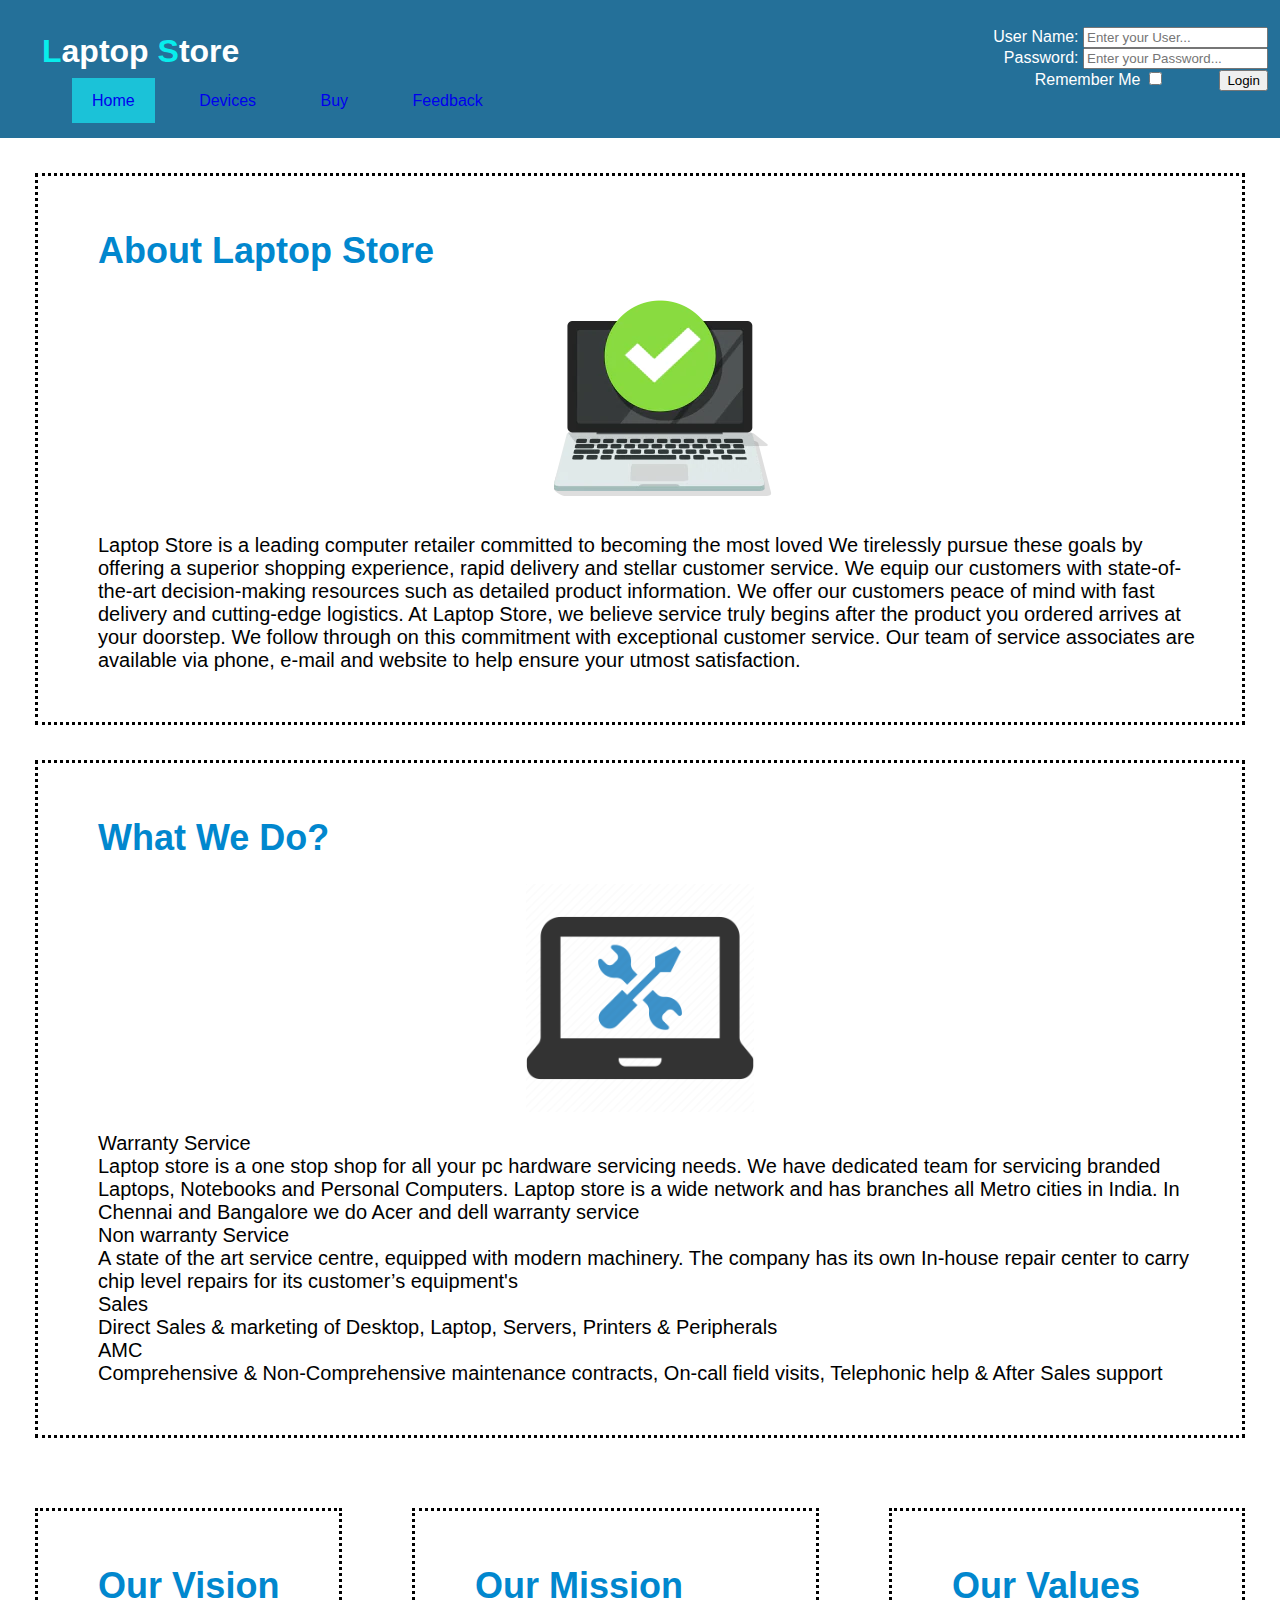
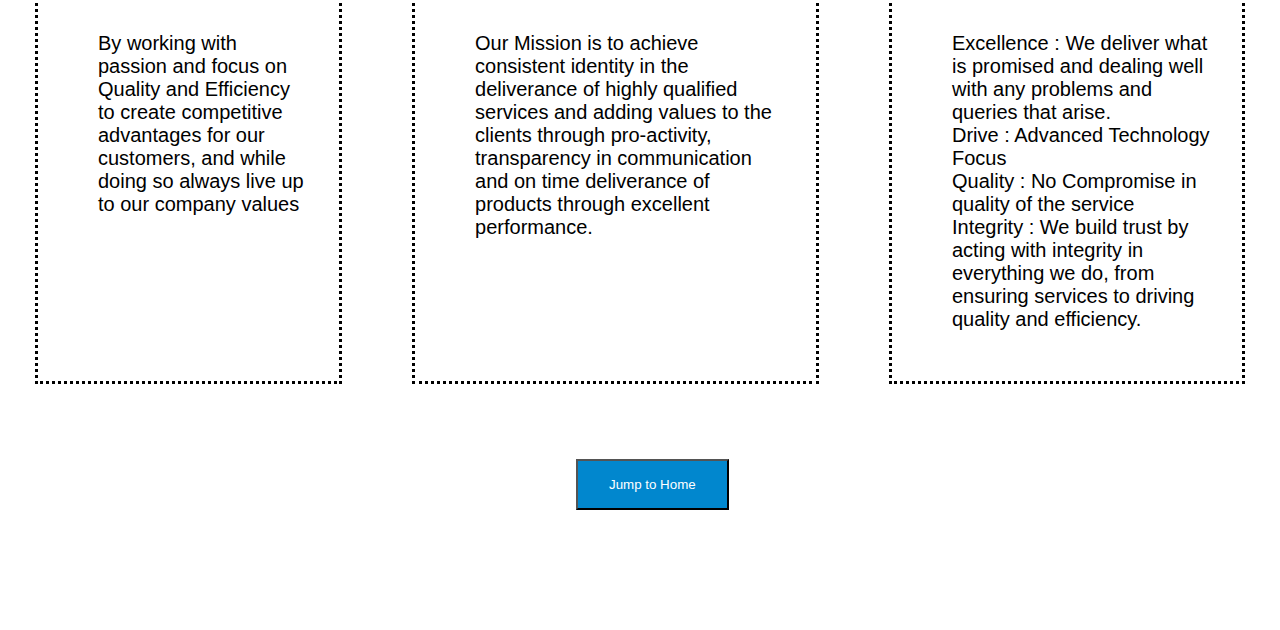
<file: index.html>
<!DOCTYPE html>
<html>
<!-- Start Head-->

<head>
    <meta charset="UTF-8">
    <meta name="keywords" content="Laptop,Buy,Store" />
    <meta name="author" content="FahadAndMouid" />
    <meta name="viewport" content="width=device-width, initial-scale=1.0">
    <link rel="stylesheet" href="./css/styles.css">
    <title>Laptop Store </title>
    <script src="scripts/script.js"></script>

</head>
<!-- End Head-->


<!---Pages-->

<body>
    <div id="container">
        <!--Start Header -->
        <div class="header">
            <!--Name Website -->
            <div class="Login">
                <form action="process" method="post" onsubmit="return validateLogin();">
                    <span class="error" id="errName"> </span>
                    <div class="name_login"> <label for="">User Name: <input type="text" id='name' name="Inputname"
                                onfocus="focusFunction(this)" onblur="blurFunction(this)"
                                placeholder="Enter your User..."> </label>
                    </div>
                    <span class="error" id="errPass"> </span>
                    <div class="pass_login"> <label for="">Password: <input type="password" id='password'
                                onfocus="focusFunction(this)" onblur="blurFunction(this)" name="Inputpass"
                                placeholder="Enter your Password...">
                        </label></div>

                    <label class="Remember "> Remember Me <input type="checkbox" />
                    </label>
                    <input type="submit" value="Login" />
                </form>
            </div>
            <h1 class="Name"><span>L</span>aptop <span>S</span>tore </h1>

            <!--Menu Header -->
            <ul class="links">
                <div class="pill-nav">
                    <a class="active" href="index.html">Home</a>
                    <!--We are now on this page-->
                    <a class="link" href="Devices.html">Devices</a>
                    <a class="link" href="buy.html">Buy</a>
                    <a class="link" href="feedback.html">Feedback</a>


                </div>

            </ul>
            <!--Menu Header -->


        </div>
        <!--End Header -->




        <!--Start Content -->
        <div id="content">
            <!--Start the description -->
            <div class="item">
                <!--description About -->
                <div id='about'>
                    <h1>About Laptop Store</h1>
                    <img src="./images/about.webp" alt="" title="">
                    <p>
                        Laptop Store is a leading computer retailer committed to becoming the most loved
                        We tirelessly pursue these goals by offering a superior
                        shopping experience, rapid delivery and stellar customer service.
                        We equip our customers with state-of-the-art decision-making resources such as detailed
                        product
                        information.
                        We offer our customers peace of mind with fast delivery and cutting-edge logistics.
                        At Laptop Store, we believe service truly begins after the product you ordered arrives at
                        your
                        doorstep.
                        We follow through on this commitment with exceptional customer service.
                        Our team of service associates are available via phone, e-mail and website to help ensure
                        your
                        utmost satisfaction.
                    </p>
                </div>

            </div>
            <div class="item">

                <!--description Service -->
                <div id="service">
                    <h1>What We Do?</h1>
                    <img src="./images/service.png" />
                    <p>Warranty Service <br />
                        Laptop store is a one stop shop for all your pc hardware servicing needs.
                        We have dedicated team for servicing branded Laptops, Notebooks and Personal Computers.
                        Laptop store is a wide network and has branches all Metro cities in India.
                        In Chennai and Bangalore we do Acer and dell warranty service <br />

                        Non warranty Service<br />
                        A state of the art service centre, equipped with modern machinery.
                        The company has its own In-house repair center to carry chip level repairs for its
                        customer’s
                        equipment's <br />

                        Sales<br />
                        Direct Sales & marketing of Desktop, Laptop, Servers, Printers & Peripherals<br />

                        AMC<br />
                        Comprehensive & Non-Comprehensive maintenance contracts, On-call field visits, Telephonic
                        help &
                        After Sales support
                    </p>
                </div>
            </div>

            <div class="col">

                <!--description Vision -->
                <div class="item">
                    <h1>Our Vision</h1>
                    <p>By working with passion and focus on Quality and Efficiency to create competitive advantages
                        for
                        our customers,
                        and while doing so always live up to our company values
                    </p>
                </div>
                <!--description Mission -->
                <div class="item">
                    <h1>Our Mission</h1>
                    <p>Our Mission is to achieve consistent identity in the deliverance of highly qualified services
                        and adding values to the clients through pro-activity,
                        transparency in communication and on time deliverance of products through excellent
                        performance.
                    </p>
                </div>
                <!--description values -->
                <div class="item">
                    <div id="values">
                        <h1>Our Values</h1>
                        <p>Excellence : We deliver what is promised and dealing well with any problems and queries
                            that
                            arise.<br />
                            Drive : Advanced Technology Focus <br />
                            Quality : No Compromise in quality of the service <br />
                            Integrity : We build trust by acting with integrity in everything we do, from ensuring
                            services
                            to driving quality and efficiency.
                        </p>
                    </div>
                </div>
                <!--End the description -->

            </div>
        </div>
        <!--End Content -->

        <!--Jump to on the page-->
        <button class="Jump"><a href="#container">Jump to Home</a></button>
    </div>
</body>

</html>
</file>
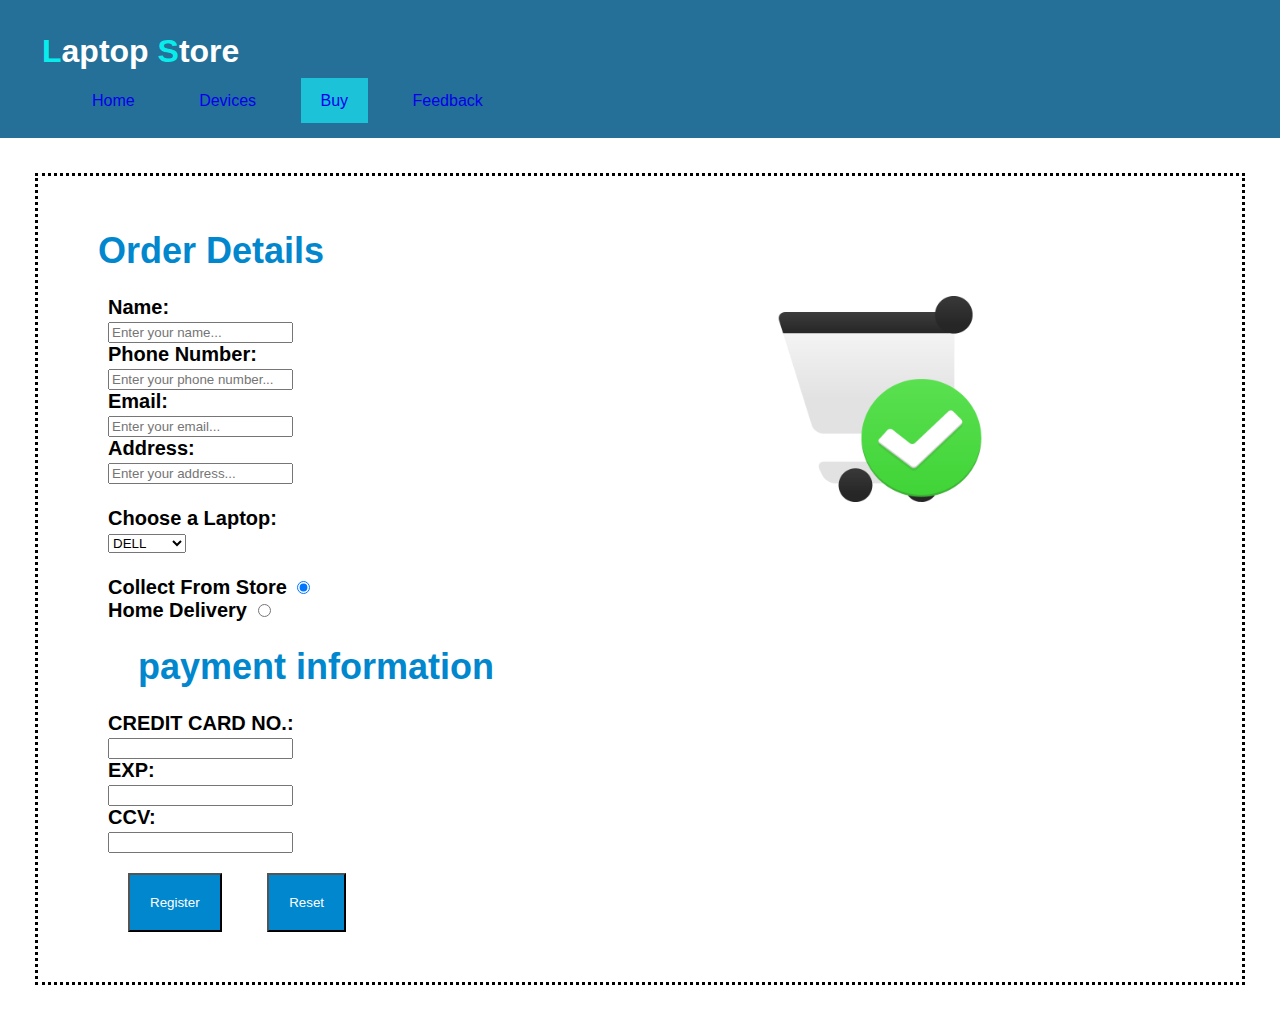
<file: buy.html>
<!DOCTYPE html>
<html>
<!-- Start Head-->

<head>
    <meta charset="UTF-8">
    <meta name="keywords" content="Laptop,Buy,Store" />
    <meta name="author" content="FahadAndMouid" />
    <meta name="viewport" content="width=device-width, initial-scale=1.0">
    <link rel="stylesheet" href="./css/styles.css">
    <title>Buy</title>
</head>
<!-- End Head-->

<body>
    <div id="container">
        <!--Start Header -->
        <div class="header">
            <!--Name Website -->
            <h1 class="Name"><span>L</span>aptop <span>S</span>tore </h1>
            <!--Menu Header -->
            <ul class="links">
                <div class="pill-nav">
                    <a class="link" href="index.html">Home</a>
                    <a class="link" href="Devices.html">Devices</a>
                    <a class="active" href="buy.html">Buy</a>
                    <!--We are now on this page-->
                    <a class="link" href="feedback.html">Feedback</a>
                </div>
            </ul>
            <!--Menu Header -->
        </div>
        <!--End Header -->


        <div class="item">
            <!--Start Purchase information -->
            <div id="order">
                <div class="input">
                    <h1> Order Details </h1>

                    <!--Icon-->
                    <div id="icon"><img src="./images/new-order-icon.jpg" /></div>

                    <!--customer information-->
                    <div id='InfoBuy'>
                        <form action="" method="get">
                            <div> <label> Name: <div> <input type="text" name="name" placeholder="Enter your name..." />
                                    </div></label></div>
                            <div> <label>Phone Number: <div> <input type="text" name="phone"
                                            placeholder="Enter your phone number..." /> </div> </label></div>
                            <label> Email: <div> <input type="email" name="email" placeholder="Enter your email..." />
                                </div> </label>
                            <label> Address: <div> <input type="text" name="address"
                                        placeholder="Enter your address..." /></div> </label>
                            <br />

                            <!--Choosing a laptop by the customer-->
                            <label>Choose a Laptop:</label>
                            <div>
                                <select name="SelectLaptop" id="Laptop">
                                    <option value="dell">DELL</option>
                                    <option value="hp">HP</option>
                                    <option value="macBook">MacBook</option>
                                    <option value="lenovo">Lenovo</option>
                                </select>
                            </div>

                            <br />
                            <!--How to ship the order to the customer-->
                            <div>
                                <div>
                                    <label> Collect From Store <input type="radio" name="delivery" value="store"
                                            checked="checked" />
                                    </label> <br />
                                    <label> Home Delivery <input type="radio" name="delivery" value="home" /> </label>
                                </div>
                            </div>

                            <!--Enter the credit card number to make the purchase-->
                            <div>
                                <h1> payment information </h1>
                                <div>
                                    <div> <label> CREDIT CARD NO.:<div> <input type="text" name="card" /> </div></label></div>
                                    <div> <label> EXP:<div> <input type="text" name="exp" /> </div> </label> </div>
                                    <div> <label> CCV:<div> <input type="text" name="ccv" /> </div> </label> </div>
                                    <!--Executing the purchase-->
                                    <input class="submitBtn" type="submit" value="Register" />
                                    <!--Erase all fields and restart it again-->
                                    <input class="submitBtn" type="reset" value="Reset">
                        </form>
                    </div>
                </div>
            </div>
        </div>
    </div>




</body>

</html>
</file>
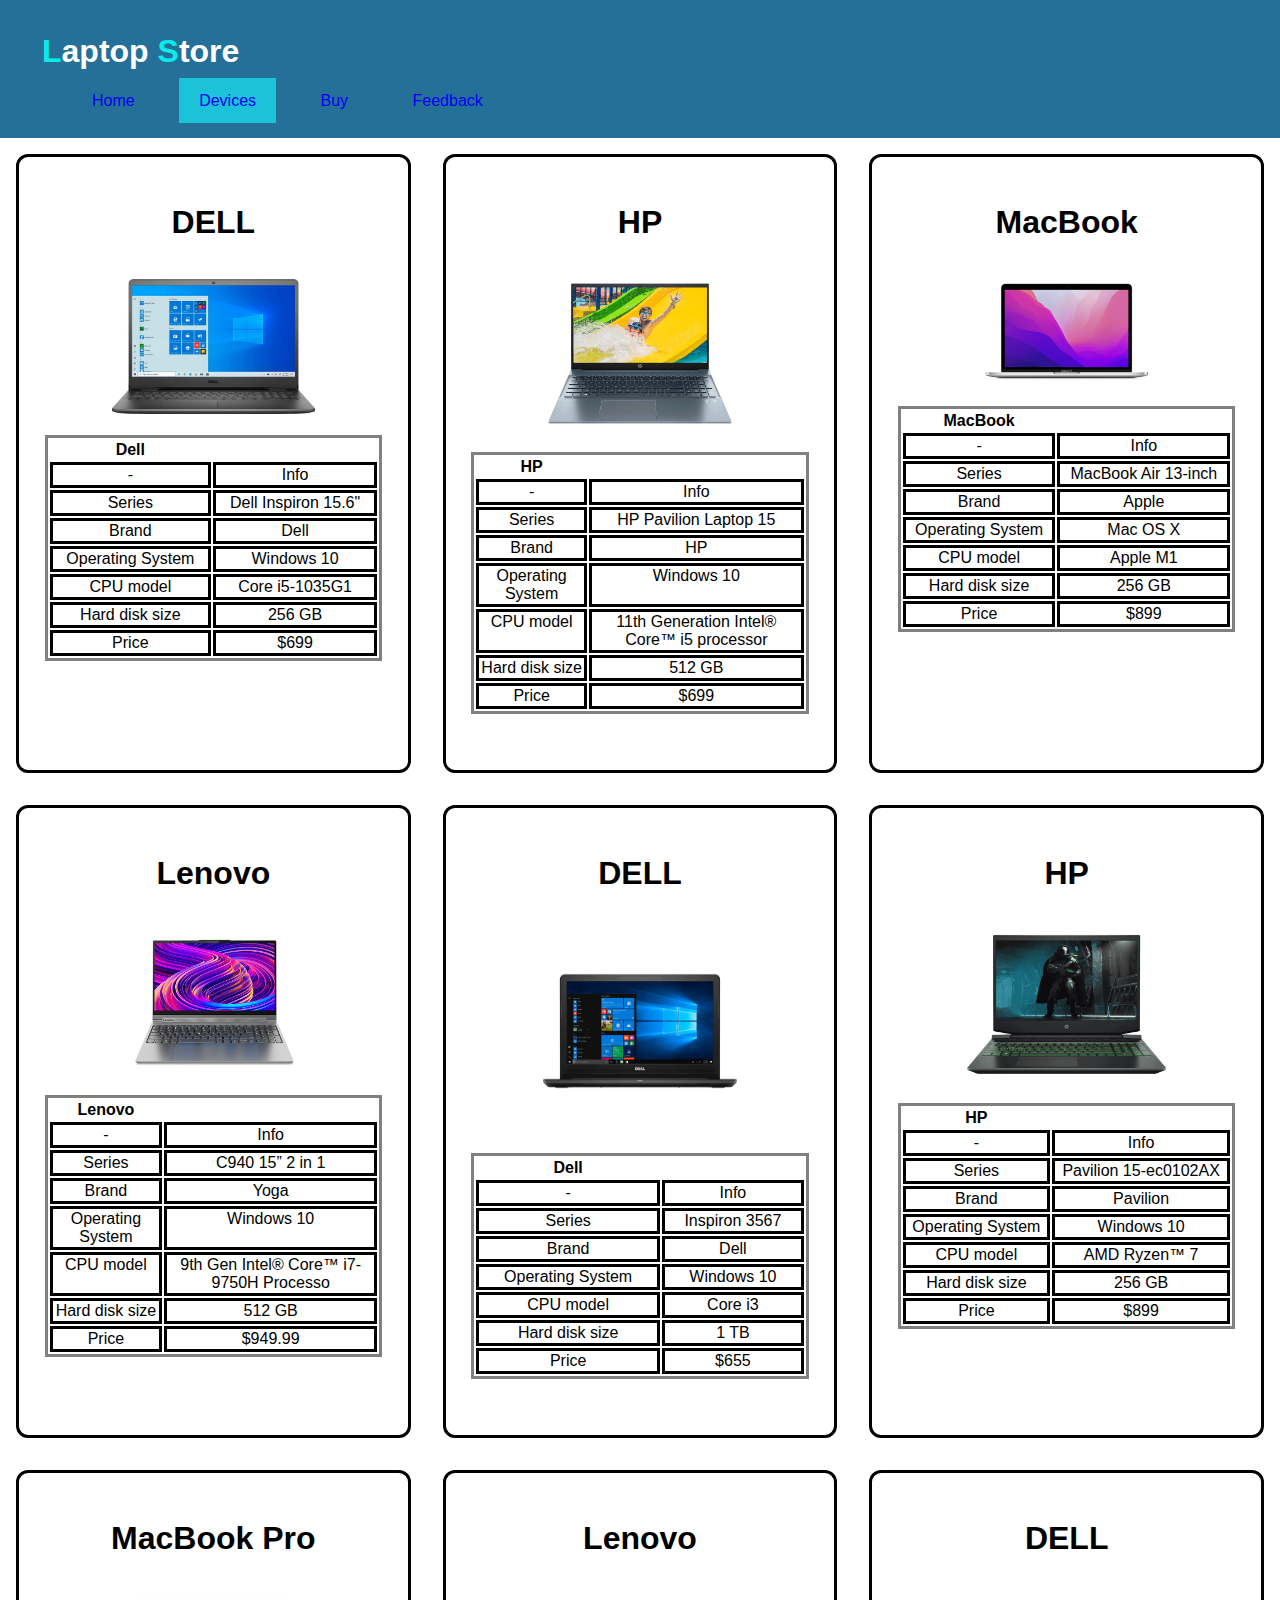
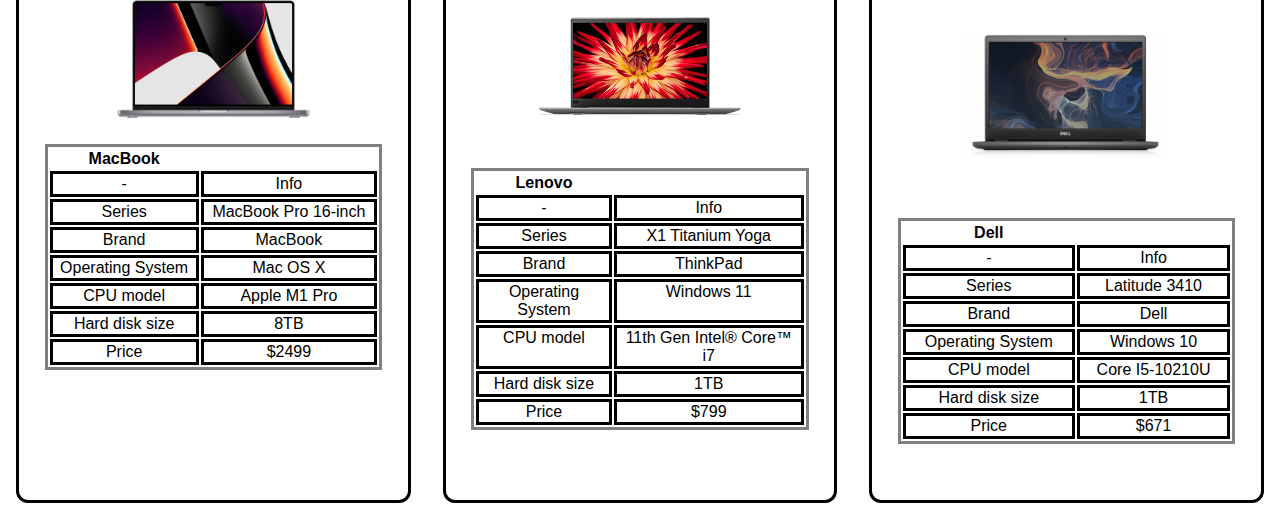
<file: Devices.html>
<!DOCTYPE html>
<html>
<!-- Start Head-->

<head>
    <meta charset="UTF-8">
    <meta name="keywords" content="Laptop,Buy,Store" />
    <meta name="author" content="FahadAndMouid" />
    <meta name="viewport" content="width=device-width, initial-scale=1.0">
    <link rel="stylesheet" href="./css/styles.css">
    <title>Devices</title>
</head>
<!-- End Head-->

<body>
    <div id="container">
        <!--Start Header -->
        <div class="header">
            <!--Name Website -->
            <h1 class="Name"><span>L</span>aptop <span>S</span>tore </h1>
            <!--Menu Header -->
            <ul class="links">
                <div class="pill-nav">
                    <a class="link" href="index.html">Home</a>
                    <a class="active" href="Devices.html">Devices</a>
                    <!--We are now on this page-->
                    <a class="link" href="buy.html">Buy</a>
                    <a class="link" href="feedback.html">Feedback</a>
                </div>
            </ul>
            <!--Menu Header -->
        </div>
        <!--End Header -->



        <!--Start laptop information -->
        <div id="info">
            <!--First row-->
            <div id="row1">
                <div class="device">
                    <!--Available laptops-->
                    <div class="laptop">
                        <!--Name laptop-->
                        <h1>DELL</h1>
                        <!--picture for laptop-->
                        <img src="./images/DELL.jpeg " alt="">
                        <!--ing table for laptop information-->
                        <table>
                            <th>Dell</th>
                            <tr>
                                <td>-</td>
                                <td>Info</td>
                            </tr>
                            <tr>
                                <td>Series </td>
                                <td>Dell Inspiron 15.6"</td>
                            </tr>
                            <tr>
                                <td>Brand </td>
                                <td>Dell</td>
                            </tr>
                            <tr>
                                <td>Operating System</td>
                                <td> Windows 10</td>
                            </tr>
                            <tr>
                                <td>CPU model </td>
                                <td>Core i5-1035G1</td>
                            </tr>
                            <tr>
                                <td>Hard disk size</td>
                                <td> 256 GB</td>
                            </tr>
                            <tr>
                                <td>Price</td>
                                <td> $699</td>
                            </tr>
                        </table>
                    </div>


                    <div class="laptop">
                        <!--Name laptop-->
                        <h1>HP</h1>
                        <!--picture for laptop-->
                        <img src="./images/hp1.png" alt="">
                        <table>
                            <th>HP</th>
                            <tr>
                                <td>-</td>
                                <td>Info</td>
                            </tr>
                            <tr>
                                <td>Series </td>
                                <td> HP Pavilion Laptop 15</td>
                            </tr>
                            <tr>
                                <td>Brand </td>
                                <td>HP</td>
                            </tr>
                            <tr>
                                <td>Operating System</td>
                                <td> Windows 10</td>
                            </tr>
                            <tr>
                                <td>CPU model </td>
                                <td>11th Generation Intel® Core™ i5 processor
                                </td>
                            </tr>
                            <tr>
                                <td>Hard disk size</td>
                                <td> 512 GB</td>
                            </tr>
                            <tr>
                                <td>Price</td>
                                <td> $699</td>
                            </tr>
                        </table>
                    </div>


                    <div class="laptop">
                        <!--Name laptop-->
                        <h1>MacBook </h1>
                        <!--picture for laptop-->
                        <img src="./images/mac1.png " alt="">
                        <table>
                            <th>MacBook </th>
                            <tr>
                                <td>-</td>
                                <td>Info</td>
                            </tr>
                            <tr>
                                <td>Series </td>
                                <td>MacBook Air 13-inch
                                </td>
                            </tr>
                            <tr>
                                <td>Brand </td>
                                <td>Apple</td>
                            </tr>
                            <tr>
                                <td>Operating System</td>
                                <td>Mac OS X</td>
                            </tr>
                            <tr>
                                <td>CPU model </td>
                                <td>Apple M1 </td>
                            </tr>
                            <tr>
                                <td>Hard disk size</td>
                                <td> 256 GB</td>
                            </tr>
                            <tr>
                                <td>Price</td>
                                <td> $899</td>
                            </tr>
                        </table>
                    </div>
                </div>
            </div>

            <!--Second row-->
            <div id="row2">
                <div class="device">
                    <div class="laptop">
                        <!--Name laptop-->
                        <h1>Lenovo </h1>
                        <!--picture for laptop-->
                        <img src="./images/lanvo1.png " alt="">
                        <table>
                            <th>Lenovo</th>
                            <tr>
                                <td>-</td>
                                <td>Info</td>
                            </tr>
                            <tr>
                                <td>Series </td>
                                <td>C940 15” 2 in 1</td>
                            </tr>
                            <tr>
                                <td>Brand </td>
                                <td>Yoga</td>
                            </tr>
                            <tr>
                                <td>Operating System</td>
                                <td> Windows 10</td>
                            </tr>
                            <tr>
                                <td>CPU model </td>
                                <td>9th Gen Intel® Core™ i7-9750H Processo</td>
                            </tr>
                            <tr>
                                <td>Hard disk size</td>
                                <td> 512 GB</td>
                            </tr>
                            <tr>
                                <td>Price</td>
                                <td> $949.99</td>
                            </tr>
                        </table>
                    </div>


                    <div class="laptop">
                        <!--Name laptop-->
                        <h1>DELL</h1>
                        <!--picture for laptop-->
                        <img src="./images/dell2.png " alt="">
                        <table>
                            <th>Dell</th>
                            <tr>
                                <td>-</td>
                                <td>Info</td>
                            </tr>
                            <tr>
                                <td>Series </td>
                                <td>Inspiron 3567</td>
                            </tr>
                            <tr>
                                <td>Brand </td>
                                <td>Dell</td>
                            </tr>
                            <tr>
                                <td>Operating System</td>
                                <td> Windows 10</td>
                            </tr>
                            <tr>
                                <td>CPU model </td>
                                <td>Core i3</td>
                            </tr>
                            <tr>
                                <td>Hard disk size</td>
                                <td> 1 TB</td>
                            </tr>
                            <tr>
                                <td>Price</td>
                                <td> $655</td>
                            </tr>
                        </table>
                    </div>


                    <div class="laptop">
                        <!--Name laptop-->
                        <h1>HP</h1>
                        <!--picture for laptop-->
                        <img src="./images/hp2.png " alt="">
                        <table>
                            <th>HP</th>
                            <tr>
                                <td>-</td>
                                <td>Info</td>
                            </tr>
                            <tr>
                                <td>Series </td>
                                <td>Pavilion 15-ec0102AX</td>
                            </tr>
                            <tr>
                                <td>Brand </td>
                                <td>Pavilion </td>
                            </tr>
                            <tr>
                                <td>Operating System</td>
                                <td> Windows 10</td>
                            </tr>
                            <tr>
                                <td>CPU model </td>
                                <td>AMD Ryzen™ 7 </td>
                            </tr>
                            <tr>
                                <td>Hard disk size</td>
                                <td> 256 GB</td>
                            </tr>
                            <tr>
                                <td>Price</td>
                                <td> $899</td>
                            </tr>
                        </table>
                    </div>
                </div>
            </div>

            <!--Third row-->
            <div id="row3">
                <div class="device">
                    <div class="laptop">
                        <!--Name laptop-->
                        <h1>MacBook Pro</h1>
                        <img src="./images/mac2.png" alt="">
                        <table>
                            <th>MacBook</th>
                            <tr>
                                <td>-</td>
                                <td>Info</td>
                            </tr>
                            <tr>
                                <td>Series </td>
                                <td>MacBook Pro 16-inch</td>
                            </tr>
                            <tr>
                                <td>Brand </td>
                                <td>MacBook</td>
                            </tr>
                            <tr>
                                <td>Operating System</td>
                                <td>Mac OS X</td>
                            </tr>
                            <tr>
                                <td>CPU model </td>
                                <td>Apple M1 Pro</td>
                            </tr>
                            <tr>
                                <td>Hard disk size</td>
                                <td> 8TB</td>
                            </tr>
                            <tr>
                                <td>Price</td>
                                <td> $2499</td>
                            </tr>
                        </table>
                    </div>


                    <div class="laptop">
                        <!--Name laptop-->
                        <h1>Lenovo</h1>
                        <img src="./images/lanvo2.png" alt="">
                        <table>
                            <th>Lenovo</th>
                            <tr>
                                <td>-</td>
                                <td>Info</td>
                            </tr>
                            <tr>
                                <td>Series </td>
                                <td>X1 Titanium Yoga</td>
                            </tr>
                            <tr>
                                <td>Brand </td>
                                <td>ThinkPad </td>
                            </tr>
                            <tr>
                                <td>Operating System</td>
                                <td> Windows 11</td>
                            </tr>
                            <tr>
                                <td>CPU model </td>
                                <td>11th Gen Intel® Core™ i7</td>
                            </tr>
                            <tr>
                                <td>Hard disk size</td>
                                <td> 1TB</td>
                            </tr>
                            <tr>
                                <td>Price</td>
                                <td> $799</td>
                            </tr>
                        </table>
                    </div>


                    <div class="laptop">
                        <!--Name laptop-->
                        <h1>DELL</h1>
                        <img src="./images/dell3.png" alt="">
                        <table>
                            <th>Dell</th>
                            <tr>
                                <td>-</td>
                                <td>Info</td>
                            </tr>
                            <tr>
                                <td>Series </td>
                                <td>Latitude 3410</td>
                            </tr>
                            <tr>
                                <td>Brand </td>
                                <td>Dell</td>
                            </tr>
                            <tr>
                                <td>Operating System</td>
                                <td> Windows 10</td>
                            </tr>
                            <tr>
                                <td>CPU model </td>
                                <td>Core I5-10210U</td>
                            </tr>
                            <tr>
                                <td>Hard disk size</td>
                                <td> 1TB</td>
                            </tr>
                            <tr>
                                <td>Price</td>
                                <td> $671</td>
                            </tr>
                        </table>
                    </div>
                </div>
            </div>
        </div>



</body>
</html>
</file>
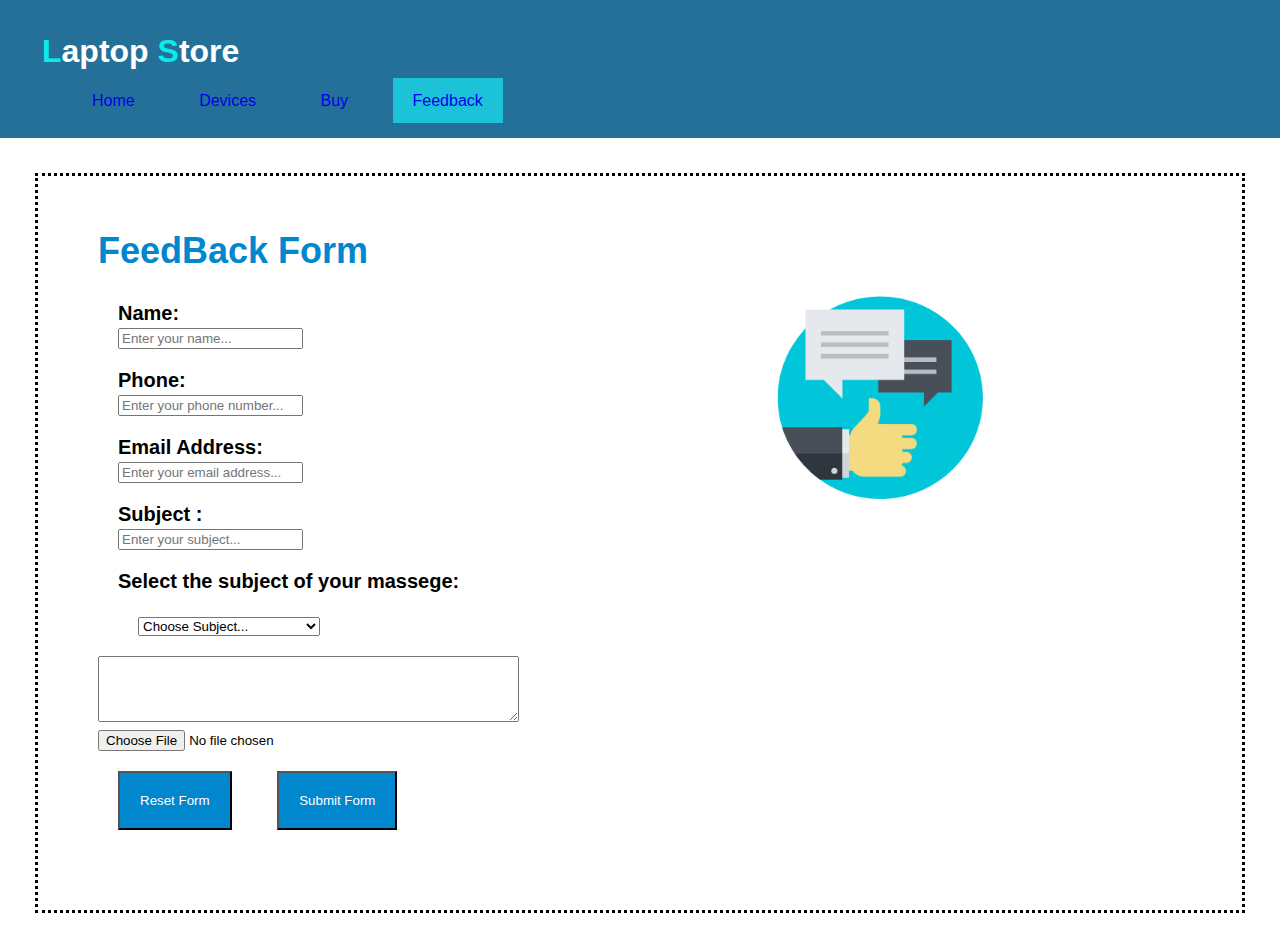
<file: feedback.html>
<!DOCTYPE html>
<html>
<!-- Start Head-->

<head>
    <meta charset="UTF-8">
    <meta name="keywords" content="Laptop,Buy,Store" />
    <meta name="author" content="FahadAndMouid" />
    <meta name="viewport" content="width=device-width, initial-scale=1.0">
    <link rel="stylesheet" href="./css/styles.css">
    <script src="scripts/script.js"></script>

    <title>FeedBack</title>
</head>
<!-- End Head-->

<body>
    <div id="container">
        <!--Start Header -->
        <div class="header">
            <!--Name Website -->
            <h1 class="Name"><span>L</span>aptop <span>S</span>tore </h1>
            <!--Menu Header -->
            <ul class="links">
                <div class="pill-nav">
                    <a class="link" href="index.html">Home</a>
                    <a class="link" href="Devices.html">Devices</a>
                    <a class="link" href="buy.html">Buy</a>
                    <a class="active" href="feedback.html">Feedback</a>
                    <!--We are now on this page-->
                </div>
            </ul>
        </div>


        <div class="item">
            <!--Entering customer FeedBack-->
            <h1> FeedBack Form </h1>
            <!--Icon-->
            <div id="icon"><img src="./images/feedback.png" /></div>

            <!--customer information-->
            <div id="InfoFeedback">
                <form action="process" method="post" onsubmit="return validate();">
                    <div class="infoUser"> <label> Name: <span class="error" id="errNameFB"> </span>
                            <div> <input id="nameFB" type="text" name="name" placeholder="Enter your name..." size="20"
                                    onkeyup="nodigit(this)" onfocus="focusFunction(this)" onblur="blurFunction(this)"
                                    maxlength="" /> </div>
                        </label> </div>
                    <div class="infoUser"> <label> Phone: <span class="error" id="errPhone"> </span>
                            <div> <input id="phoneFB" type="text" name="phone" onfocus="focusFunction(this)"
                                    onblur="blurFunction(this)" placeholder="Enter your phone number..." /> </div>
                        </label> </div>
                    <div class="infoUser"> <label> Email Address: <span class="error" id="errEmail"> </span>
                            <div> <input id="emailFB" type="text" name="email" onfocus="focusFunction(this)"
                                    onblur="blurFunction(this)" placeholder="Enter your email address..." /> </div>
                        </label> </div>
                    <div class="infoUser"> <label> Subject : <span class="error" id="errSubject_in"> </span>
                            <div> <input id="subject_in" type="text" name="subject_in" onfocus="focusFunction(this)"
                                    onblur="blurFunction(this)" placeholder="Enter your subject..." /> </div>
                        </label> </div>

                    <!--Choosing the subject of the message by the customer-->
                    <div class="infoUser"> <label> Select the subject of your massege: <span class="error"
                                id="errSubject"> </span>
                            <div class="infoUser">

                                <select id="subject" name="subject">
                                    <option> Choose Subject... </option>
                                    <option> Latter to the editor </option>
                                    <option> Grievances </option>
                                    <option> Websit error </option>
                                    <option> Other feedback/suggestion </option>
                                </select>
                            </div>
                    </div>

                    </label>
                    <!--Writing a letter by the client-->
                    <textarea id="message" name="message" rows="4" cols="50" onfocus="focusFunction(this)"
                        onblur="blurFunction(this)"></textarea> <span class="error" id="errMessage"> </span>
                    <!--Submit an attachment, if any-->
                    <div><input type="file" name="chosenFile" /></div>
                    <!--Erase all fields and restart it again-->
                    <input class="submitBtn" type="reset" value="Reset Form" />
                    <!--Executing-->
                    <input class="submitBtn" type="submit" value="Submit Form" />
                </form>
            </div>
</body>

</html>
</file>
<file: css/styles.css>
/*for all pages*/
body {
    font-family: Arial, Helvetica, Futura ;
    margin: 0;
    padding: 0;
  }
  p{
      font-size: 20px;
  }
  .container {
    margin: 0 auto;
  }

  span{
color: #05fff8e6;
  }

/* for Header */
.header{
    padding: 12px;
    background: #247099;
    color: white;
}
.header span{
    color: #05fff8e6;
      }
/*Navigation Bar*/
.pill-nav a:hover {
    background: #0cdefa;
    color: #fff;
    text-decoration: underline;
}
.pill-nav a{
    margin-left: 20px;
    padding: 14px 20px;
    text-decoration: none;
}
.Login{
float: right;
text-align: right;
margin-top: 15px;
}
.name_login .pass_login{
    padding: 10px;
}
.Remember {
    margin-right: 50px;
}



span.error{
    color: red;
    font-weight: bold;
}


/*active page*/
.active{
    background-color: #1bc2d8;
}

/*for Content And description*/
.item{
    border-style: dotted;
    padding: 30px;
    margin: 35px;
}
.item  :hover{
color: #000;
}
.item h1{
    font-size: 36px;
    color: #0187ce;
    font-family: fantasy,Arial, Helvetica ;
}
.item p,h1{
margin-left: 30px;
}


#service img{
    width: 20%;
    margin-left: auto;
    margin-right: auto;
    display: block;
}
#about img{
    width: 35%;
    display: block;
    margin-left: auto;
    margin-right: auto;
    margin-top: 18px;
    margin-bottom: 38px;
}
#values {
    width: 290px;
}

/* Using Jump to on the page*/
  .Jump{
  background-color: #0187ce;
  margin-left: 45%;
  margin-bottom: 120px;
  margin-top: 40px;
  }
.Jump a, a:visited{
    color: white;
    padding: 15px 25px;
    text-align: center;
    text-decoration: none;
    display: inline-block;
  }
  
/*For Page 2 : Devices */
.laptop h1{
margin-left: auto;
margin-right: auto;
display: block;
}

.col{
display: inline-flex;
}   

table ,tr,td{
    border-style:solid;
    vertical-align: top;
    text-align: center;
}
.laptop img{
    width: 60%;
    margin: 5%;
}
.laptop table{
    width: 100%;
    margin-bottom: 30px;
}
.laptop{
    text-align: center;
    border-style: solid;
    border-radius: 12px;
    margin: 16px;
    padding: 2%;
    width: 30%;
}
.device{
    display:inline-flex;
}
/*For Page 3 And 4 : Buy,Feedback */

/*Edit input*/
input:hover {
    background-color: pink; 
    color: red;
}
 input:focus {
     background-color: lightblue; 
     color: blue;
}
.input label{
        font-weight: bolder;
}

    /*Edit Icon*/
#icon img{
    width: 18%;
    float: right;
    margin-right: 20%;
}

/*Edit submit*/
.submitBtn a, a:visited{
    color: white;
    text-align: center;
    text-decoration: none;
    display: inline-block;
}
.submitBtn{
 margin: 20px;       
 background-color: #0187ce;
padding: 20px 20px;
color: white;
}

/*Page Format*/
#InfoBuy{
    margin-left: 40px;
    font-size: 20px;
}
#InfoFeedback{
    font-weight: bolder;
    font-size: 20px;
    margin: 30px; 
}
.infoUser{
    margin: 20px;
}
</file>
